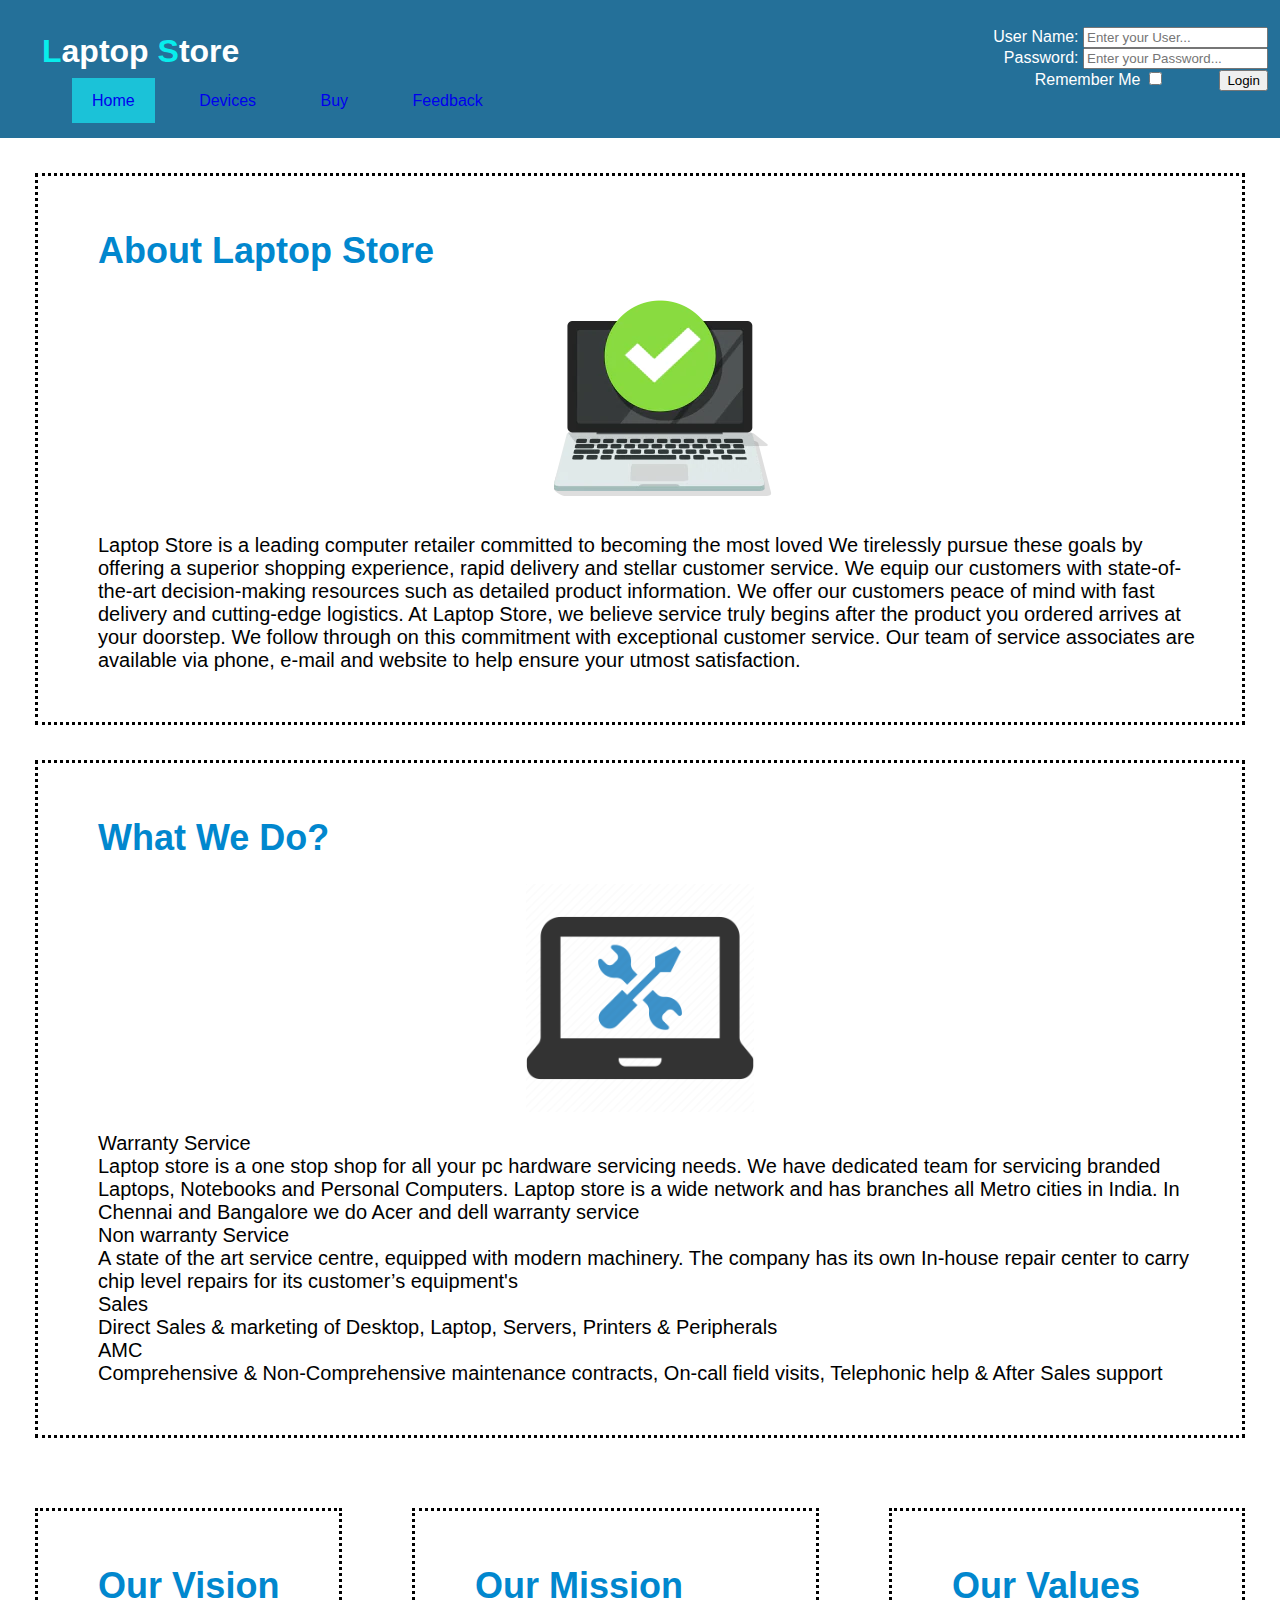
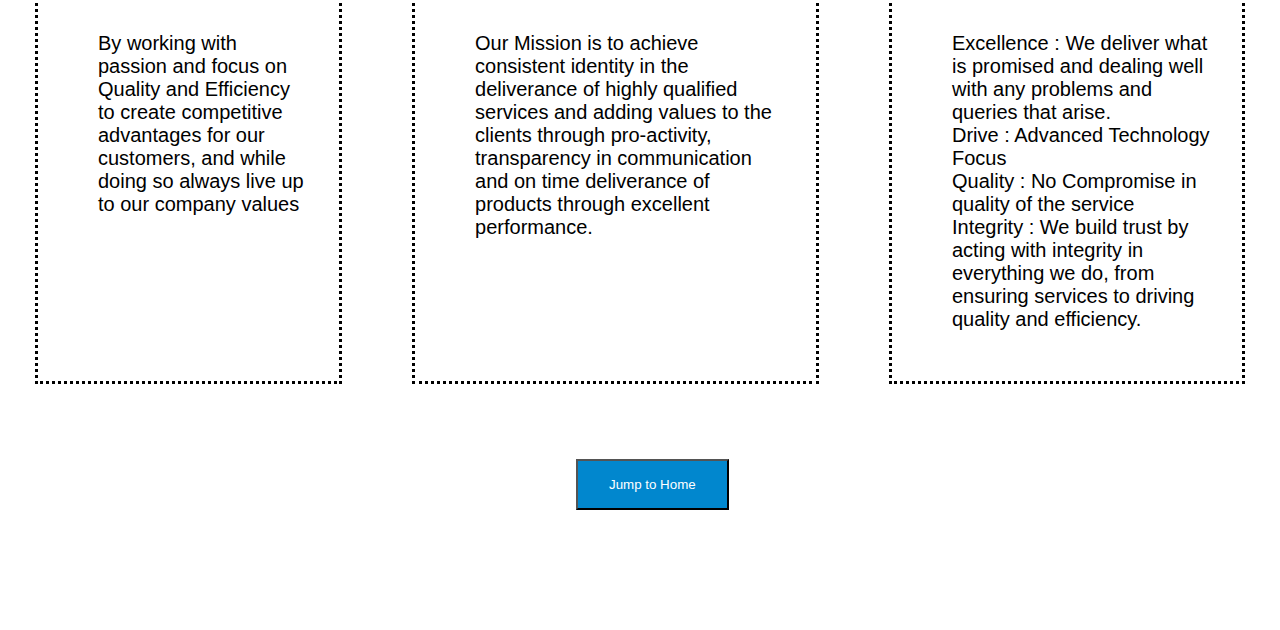
<file: index.html>
<!DOCTYPE html>
<html>
<!-- Start Head-->

<head>
    <meta charset="UTF-8">
    <meta name="keywords" content="Laptop,Buy,Store" />
    <meta name="author" content="FahadAndMouid" />
    <meta name="viewport" content="width=device-width, initial-scale=1.0">
    <link rel="stylesheet" href="./css/styles.css">
    <title>Laptop Store </title>
    <script src="scripts/script.js"></script>

</head>
<!-- End Head-->


<!---Pages-->

<body>
    <div id="container">
        <!--Start Header -->
        <div class="header">
            <!--Name Website -->
            <div class="Login">
                <form action="process" method="post" onsubmit="return validateLogin();">
                    <span class="error" id="errName"> </span>
                    <div class="name_login"> <label for="">User Name: <input type="text" id='name' name="Inputname"
                                onfocus="focusFunction(this)" onblur="blurFunction(this)"
                                placeholder="Enter your User..."> </label>
                    </div>
                    <span class="error" id="errPass"> </span>
                    <div class="pass_login"> <label for="">Password: <input type="password" id='password'
                                onfocus="focusFunction(this)" onblur="blurFunction(this)" name="Inputpass"
                                placeholder="Enter your Password...">
                        </label></div>

                    <label class="Remember "> Remember Me <input type="checkbox" />
                    </label>
                    <input type="submit" value="Login" />
                </form>
            </div>
            <h1 class="Name"><span>L</span>aptop <span>S</span>tore </h1>

            <!--Menu Header -->
            <ul class="links">
                <div class="pill-nav">
                    <a class="active" href="index.html">Home</a>
                    <!--We are now on this page-->
                    <a class="link" href="Devices.html">Devices</a>
                    <a class="link" href="buy.html">Buy</a>
                    <a class="link" href="feedback.html">Feedback</a>


                </div>

            </ul>
            <!--Menu Header -->


        </div>
        <!--End Header -->




        <!--Start Content -->
        <div id="content">
            <!--Start the description -->
            <div class="item">
                <!--description About -->
                <div id='about'>
                    <h1>About Laptop Store</h1>
                    <img src="./images/about.webp" alt="" title="">
                    <p>
                        Laptop Store is a leading computer retailer committed to becoming the most loved
                        We tirelessly pursue these goals by offering a superior
                        shopping experience, rapid delivery and stellar customer service.
                        We equip our customers with state-of-the-art decision-making resources such as detailed
                        product
                        information.
                        We offer our customers peace of mind with fast delivery and cutting-edge logistics.
                        At Laptop Store, we believe service truly begins after the product you ordered arrives at
                        your
                        doorstep.
                        We follow through on this commitment with exceptional customer service.
                        Our team of service associates are available via phone, e-mail and website to help ensure
                        your
                        utmost satisfaction.
                    </p>
                </div>

            </div>
            <div class="item">

                <!--description Service -->
                <div id="service">
                    <h1>What We Do?</h1>
                    <img src="./images/service.png" />
                    <p>Warranty Service <br />
                        Laptop store is a one stop shop for all your pc hardware servicing needs.
                        We have dedicated team for servicing branded Laptops, Notebooks and Personal Computers.
                        Laptop store is a wide network and has branches all Metro cities in India.
                        In Chennai and Bangalore we do Acer and dell warranty service <br />

                        Non warranty Service<br />
                        A state of the art service centre, equipped with modern machinery.
                        The company has its own In-house repair center to carry chip level repairs for its
                        customer’s
                        equipment's <br />

                        Sales<br />
                        Direct Sales & marketing of Desktop, Laptop, Servers, Printers & Peripherals<br />

                        AMC<br />
                        Comprehensive & Non-Comprehensive maintenance contracts, On-call field visits, Telephonic
                        help &
                        After Sales support
                    </p>
                </div>
            </div>

            <div class="col">

                <!--description Vision -->
                <div class="item">
                    <h1>Our Vision</h1>
                    <p>By working with passion and focus on Quality and Efficiency to create competitive advantages
                        for
                        our customers,
                        and while doing so always live up to our company values
                    </p>
                </div>
                <!--description Mission -->
                <div class="item">
                    <h1>Our Mission</h1>
                    <p>Our Mission is to achieve consistent identity in the deliverance of highly qualified services
                        and adding values to the clients through pro-activity,
                        transparency in communication and on time deliverance of products through excellent
                        performance.
                    </p>
                </div>
                <!--description values -->
                <div class="item">
                    <div id="values">
                        <h1>Our Values</h1>
                        <p>Excellence : We deliver what is promised and dealing well with any problems and queries
                            that
                            arise.<br />
                            Drive : Advanced Technology Focus <br />
                            Quality : No Compromise in quality of the service <br />
                            Integrity : We build trust by acting with integrity in everything we do, from ensuring
                            services
                            to driving quality and efficiency.
                        </p>
                    </div>
                </div>
                <!--End the description -->

            </div>
        </div>
        <!--End Content -->

        <!--Jump to on the page-->
        <button class="Jump"><a href="#container">Jump to Home</a></button>
    </div>
</body>

</html>
</file>
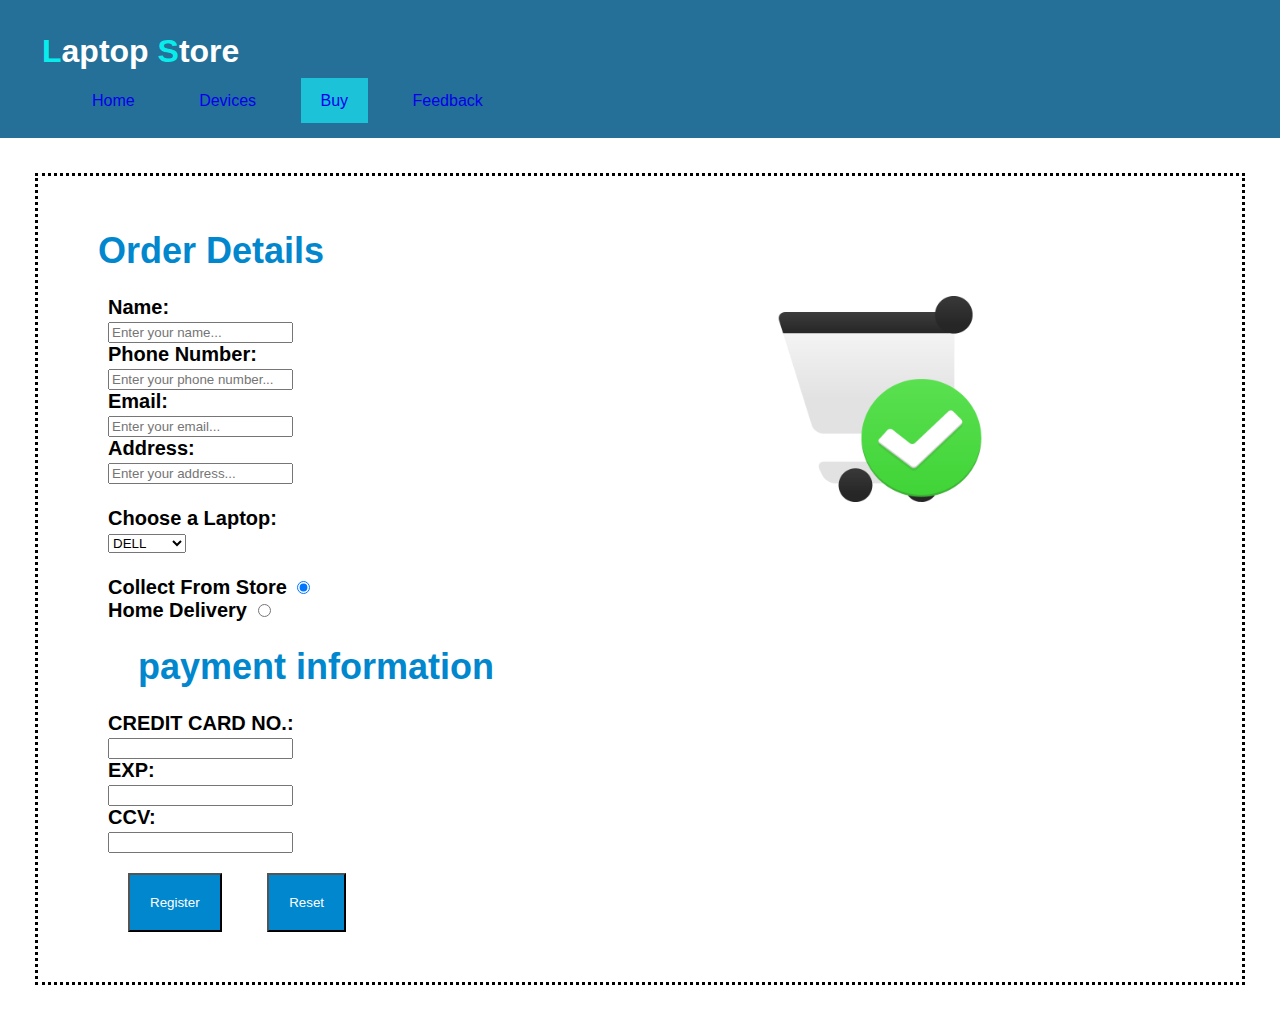
<file: buy.html>
<!DOCTYPE html>
<html>
<!-- Start Head-->

<head>
    <meta charset="UTF-8">
    <meta name="keywords" content="Laptop,Buy,Store" />
    <meta name="author" content="FahadAndMouid" />
    <meta name="viewport" content="width=device-width, initial-scale=1.0">
    <link rel="stylesheet" href="./css/styles.css">
    <title>Buy</title>
</head>
<!-- End Head-->

<body>
    <div id="container">
        <!--Start Header -->
        <div class="header">
            <!--Name Website -->
            <h1 class="Name"><span>L</span>aptop <span>S</span>tore </h1>
            <!--Menu Header -->
            <ul class="links">
                <div class="pill-nav">
                    <a class="link" href="index.html">Home</a>
                    <a class="link" href="Devices.html">Devices</a>
                    <a class="active" href="buy.html">Buy</a>
                    <!--We are now on this page-->
                    <a class="link" href="feedback.html">Feedback</a>
                </div>
            </ul>
            <!--Menu Header -->
        </div>
        <!--End Header -->


        <div class="item">
            <!--Start Purchase information -->
            <div id="order">
                <div class="input">
                    <h1> Order Details </h1>

                    <!--Icon-->
                    <div id="icon"><img src="./images/new-order-icon.jpg" /></div>

                    <!--customer information-->
                    <div id='InfoBuy'>
                        <form action="" method="get">
                            <div> <label> Name: <div> <input type="text" name="name" placeholder="Enter your name..." />
                                    </div></label></div>
                            <div> <label>Phone Number: <div> <input type="text" name="phone"
                                            placeholder="Enter your phone number..." /> </div> </label></div>
                            <label> Email: <div> <input type="email" name="email" placeholder="Enter your email..." />
                                </div> </label>
                            <label> Address: <div> <input type="text" name="address"
                                        placeholder="Enter your address..." /></div> </label>
                            <br />

                            <!--Choosing a laptop by the customer-->
                            <label>Choose a Laptop:</label>
                            <div>
                                <select name="SelectLaptop" id="Laptop">
                                    <option value="dell">DELL</option>
                                    <option value="hp">HP</option>
                                    <option value="macBook">MacBook</option>
                                    <option value="lenovo">Lenovo</option>
                                </select>
                            </div>

                            <br />
                            <!--How to ship the order to the customer-->
                            <div>
                                <div>
                                    <label> Collect From Store <input type="radio" name="delivery" value="store"
                                            checked="checked" />
                                    </label> <br />
                                    <label> Home Delivery <input type="radio" name="delivery" value="home" /> </label>
                                </div>
                            </div>

                            <!--Enter the credit card number to make the purchase-->
                            <div>
                                <h1> payment information </h1>
                                <div>
                                    <div> <label> CREDIT CARD NO.:<div> <input type="text" name="card" /> </div></label></div>
                                    <div> <label> EXP:<div> <input type="text" name="exp" /> </div> </label> </div>
                                    <div> <label> CCV:<div> <input type="text" name="ccv" /> </div> </label> </div>
                                    <!--Executing the purchase-->
                                    <input class="submitBtn" type="submit" value="Register" />
                                    <!--Erase all fields and restart it again-->
                                    <input class="submitBtn" type="reset" value="Reset">
                        </form>
                    </div>
                </div>
            </div>
        </div>
    </div>




</body>

</html>
</file>
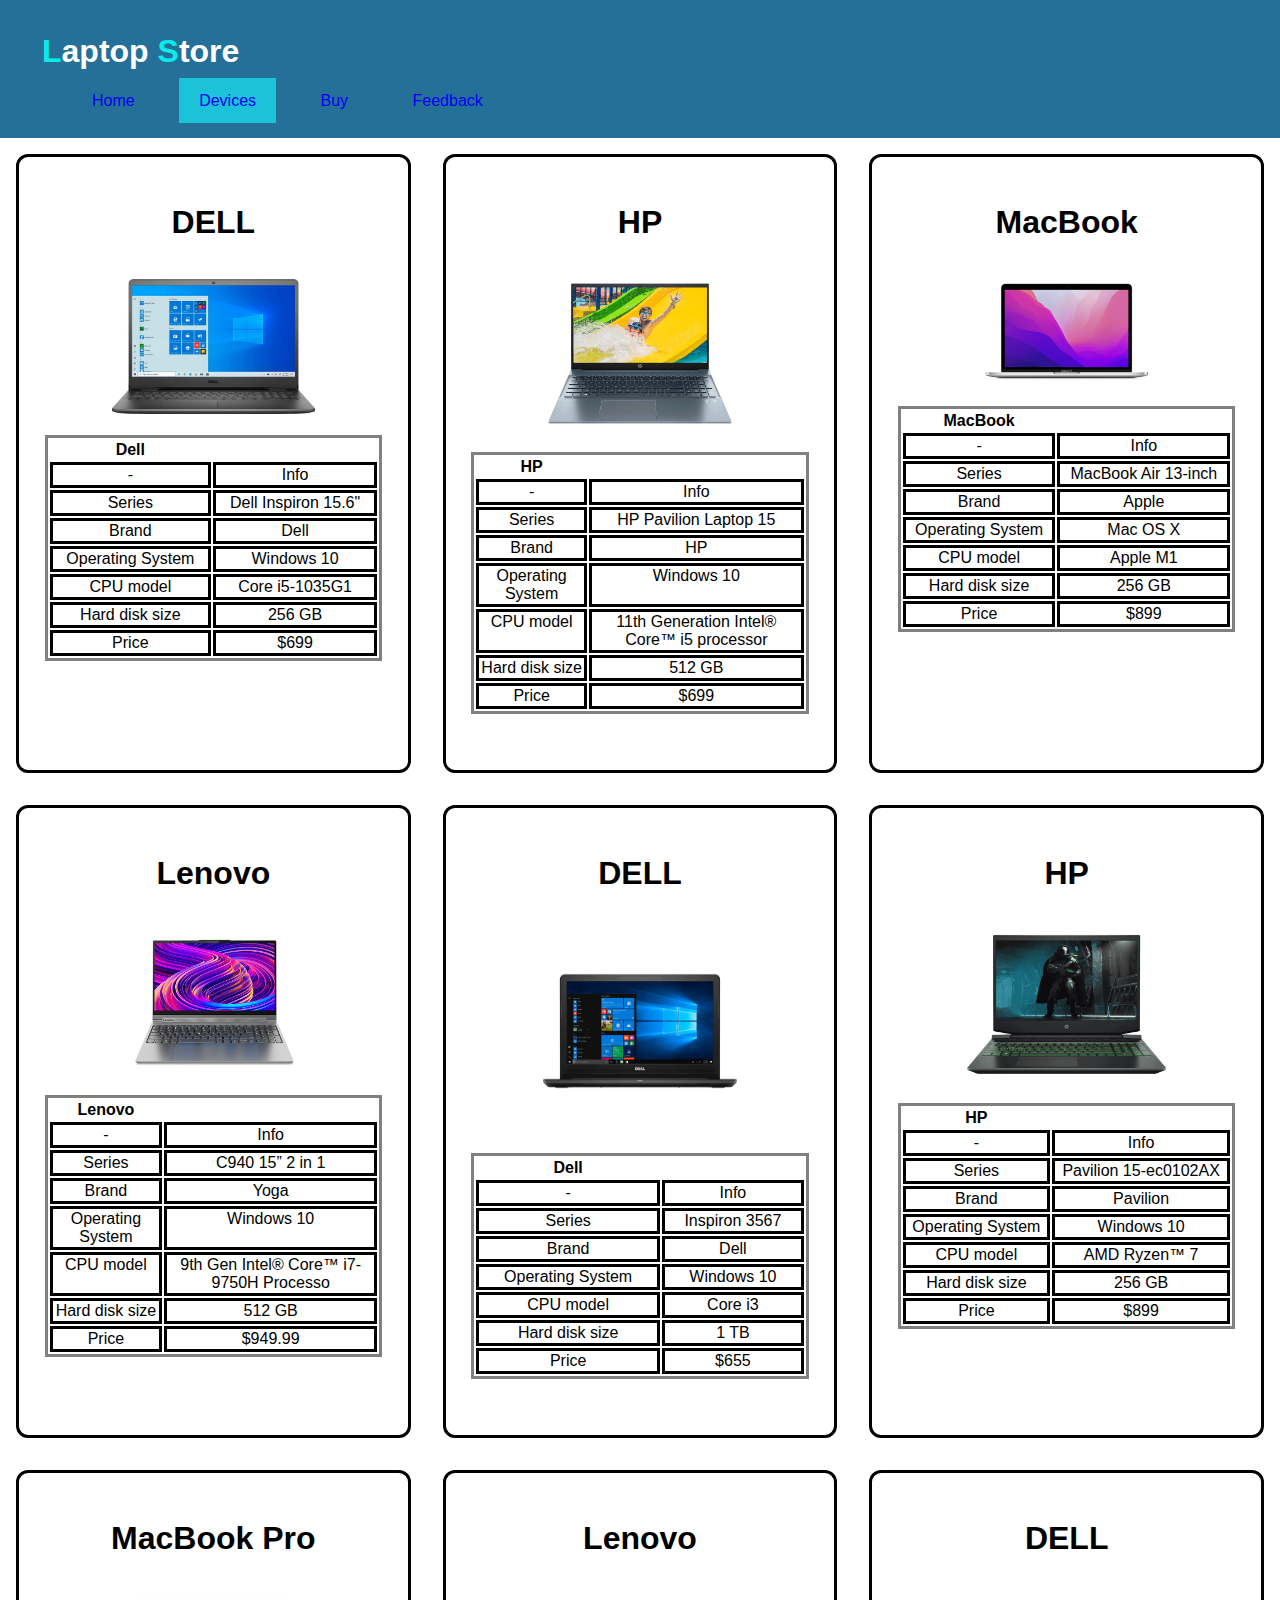
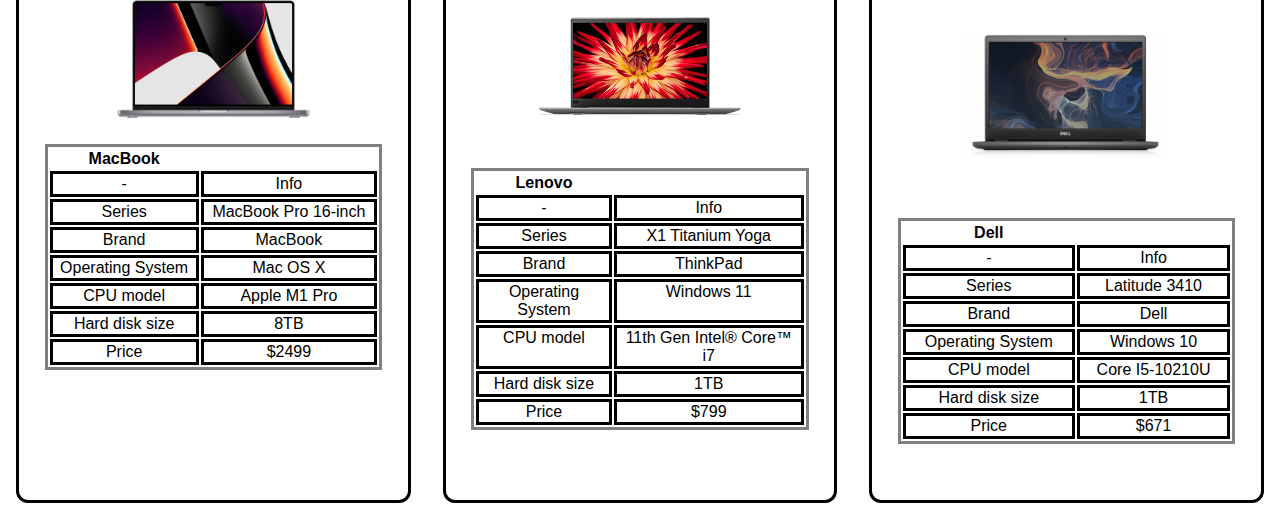
<file: Devices.html>
<!DOCTYPE html>
<html>
<!-- Start Head-->

<head>
    <meta charset="UTF-8">
    <meta name="keywords" content="Laptop,Buy,Store" />
    <meta name="author" content="FahadAndMouid" />
    <meta name="viewport" content="width=device-width, initial-scale=1.0">
    <link rel="stylesheet" href="./css/styles.css">
    <title>Devices</title>
</head>
<!-- End Head-->

<body>
    <div id="container">
        <!--Start Header -->
        <div class="header">
            <!--Name Website -->
            <h1 class="Name"><span>L</span>aptop <span>S</span>tore </h1>
            <!--Menu Header -->
            <ul class="links">
                <div class="pill-nav">
                    <a class="link" href="index.html">Home</a>
                    <a class="active" href="Devices.html">Devices</a>
                    <!--We are now on this page-->
                    <a class="link" href="buy.html">Buy</a>
                    <a class="link" href="feedback.html">Feedback</a>
                </div>
            </ul>
            <!--Menu Header -->
        </div>
        <!--End Header -->



        <!--Start laptop information -->
        <div id="info">
            <!--First row-->
            <div id="row1">
                <div class="device">
                    <!--Available laptops-->
                    <div class="laptop">
                        <!--Name laptop-->
                        <h1>DELL</h1>
                        <!--picture for laptop-->
                        <img src="./images/DELL.jpeg " alt="">
                        <!--ing table for laptop information-->
                        <table>
                            <th>Dell</th>
                            <tr>
                                <td>-</td>
                                <td>Info</td>
                            </tr>
                            <tr>
                                <td>Series </td>
                                <td>Dell Inspiron 15.6"</td>
                            </tr>
                            <tr>
                                <td>Brand </td>
                                <td>Dell</td>
                            </tr>
                            <tr>
                                <td>Operating System</td>
                                <td> Windows 10</td>
                            </tr>
                            <tr>
                                <td>CPU model </td>
                                <td>Core i5-1035G1</td>
                            </tr>
                            <tr>
                                <td>Hard disk size</td>
                                <td> 256 GB</td>
                            </tr>
                            <tr>
                                <td>Price</td>
                                <td> $699</td>
                            </tr>
                        </table>
                    </div>


                    <div class="laptop">
                        <!--Name laptop-->
                        <h1>HP</h1>
                        <!--picture for laptop-->
                        <img src="./images/hp1.png" alt="">
                        <table>
                            <th>HP</th>
                            <tr>
                                <td>-</td>
                                <td>Info</td>
                            </tr>
                            <tr>
                                <td>Series </td>
                                <td> HP Pavilion Laptop 15</td>
                            </tr>
                            <tr>
                                <td>Brand </td>
                                <td>HP</td>
                            </tr>
                            <tr>
                                <td>Operating System</td>
                                <td> Windows 10</td>
                            </tr>
                            <tr>
                                <td>CPU model </td>
                                <td>11th Generation Intel® Core™ i5 processor
                                </td>
                            </tr>
                            <tr>
                                <td>Hard disk size</td>
                                <td> 512 GB</td>
                            </tr>
                            <tr>
                                <td>Price</td>
                                <td> $699</td>
                            </tr>
                        </table>
                    </div>


                    <div class="laptop">
                        <!--Name laptop-->
                        <h1>MacBook </h1>
                        <!--picture for laptop-->
                        <img src="./images/mac1.png " alt="">
                        <table>
                            <th>MacBook </th>
                            <tr>
                                <td>-</td>
                                <td>Info</td>
                            </tr>
                            <tr>
                                <td>Series </td>
                                <td>MacBook Air 13-inch
                                </td>
                            </tr>
                            <tr>
                                <td>Brand </td>
                                <td>Apple</td>
                            </tr>
                            <tr>
                                <td>Operating System</td>
                                <td>Mac OS X</td>
                            </tr>
                            <tr>
                                <td>CPU model </td>
                                <td>Apple M1 </td>
                            </tr>
                            <tr>
                                <td>Hard disk size</td>
                                <td> 256 GB</td>
                            </tr>
                            <tr>
                                <td>Price</td>
                                <td> $899</td>
                            </tr>
                        </table>
                    </div>
                </div>
            </div>

            <!--Second row-->
            <div id="row2">
                <div class="device">
                    <div class="laptop">
                        <!--Name laptop-->
                        <h1>Lenovo </h1>
                        <!--picture for laptop-->
                        <img src="./images/lanvo1.png " alt="">
                        <table>
                            <th>Lenovo</th>
                            <tr>
                                <td>-</td>
                                <td>Info</td>
                            </tr>
                            <tr>
                                <td>Series </td>
                                <td>C940 15” 2 in 1</td>
                            </tr>
                            <tr>
                                <td>Brand </td>
                                <td>Yoga</td>
                            </tr>
                            <tr>
                                <td>Operating System</td>
                                <td> Windows 10</td>
                            </tr>
                            <tr>
                                <td>CPU model </td>
                                <td>9th Gen Intel® Core™ i7-9750H Processo</td>
                            </tr>
                            <tr>
                                <td>Hard disk size</td>
                                <td> 512 GB</td>
                            </tr>
                            <tr>
                                <td>Price</td>
                                <td> $949.99</td>
                            </tr>
                        </table>
                    </div>


                    <div class="laptop">
                        <!--Name laptop-->
                        <h1>DELL</h1>
                        <!--picture for laptop-->
                        <img src="./images/dell2.png " alt="">
                        <table>
                            <th>Dell</th>
                            <tr>
                                <td>-</td>
                                <td>Info</td>
                            </tr>
                            <tr>
                                <td>Series </td>
                                <td>Inspiron 3567</td>
                            </tr>
                            <tr>
                                <td>Brand </td>
                                <td>Dell</td>
                            </tr>
                            <tr>
                                <td>Operating System</td>
                                <td> Windows 10</td>
                            </tr>
                            <tr>
                                <td>CPU model </td>
                                <td>Core i3</td>
                            </tr>
                            <tr>
                                <td>Hard disk size</td>
                                <td> 1 TB</td>
                            </tr>
                            <tr>
                                <td>Price</td>
                                <td> $655</td>
                            </tr>
                        </table>
                    </div>


                    <div class="laptop">
                        <!--Name laptop-->
                        <h1>HP</h1>
                        <!--picture for laptop-->
                        <img src="./images/hp2.png " alt="">
                        <table>
                            <th>HP</th>
                            <tr>
                                <td>-</td>
                                <td>Info</td>
                            </tr>
                            <tr>
                                <td>Series </td>
                                <td>Pavilion 15-ec0102AX</td>
                            </tr>
                            <tr>
                                <td>Brand </td>
                                <td>Pavilion </td>
                            </tr>
                            <tr>
                                <td>Operating System</td>
                                <td> Windows 10</td>
                            </tr>
                            <tr>
                                <td>CPU model </td>
                                <td>AMD Ryzen™ 7 </td>
                            </tr>
                            <tr>
                                <td>Hard disk size</td>
                                <td> 256 GB</td>
                            </tr>
                            <tr>
                                <td>Price</td>
                                <td> $899</td>
                            </tr>
                        </table>
                    </div>
                </div>
            </div>

            <!--Third row-->
            <div id="row3">
                <div class="device">
                    <div class="laptop">
                        <!--Name laptop-->
                        <h1>MacBook Pro</h1>
                        <img src="./images/mac2.png" alt="">
                        <table>
                            <th>MacBook</th>
                            <tr>
                                <td>-</td>
                                <td>Info</td>
                            </tr>
                            <tr>
                                <td>Series </td>
                                <td>MacBook Pro 16-inch</td>
                            </tr>
                            <tr>
                                <td>Brand </td>
                                <td>MacBook</td>
                            </tr>
                            <tr>
                                <td>Operating System</td>
                                <td>Mac OS X</td>
                            </tr>
                            <tr>
                                <td>CPU model </td>
                                <td>Apple M1 Pro</td>
                            </tr>
                            <tr>
                                <td>Hard disk size</td>
                                <td> 8TB</td>
                            </tr>
                            <tr>
                                <td>Price</td>
                                <td> $2499</td>
                            </tr>
                        </table>
                    </div>


                    <div class="laptop">
                        <!--Name laptop-->
                        <h1>Lenovo</h1>
                        <img src="./images/lanvo2.png" alt="">
                        <table>
                            <th>Lenovo</th>
                            <tr>
                                <td>-</td>
                                <td>Info</td>
                            </tr>
                            <tr>
                                <td>Series </td>
                                <td>X1 Titanium Yoga</td>
                            </tr>
                            <tr>
                                <td>Brand </td>
                                <td>ThinkPad </td>
                            </tr>
                            <tr>
                                <td>Operating System</td>
                                <td> Windows 11</td>
                            </tr>
                            <tr>
                                <td>CPU model </td>
                                <td>11th Gen Intel® Core™ i7</td>
                            </tr>
                            <tr>
                                <td>Hard disk size</td>
                                <td> 1TB</td>
                            </tr>
                            <tr>
                                <td>Price</td>
                                <td> $799</td>
                            </tr>
                        </table>
                    </div>


                    <div class="laptop">
                        <!--Name laptop-->
                        <h1>DELL</h1>
                        <img src="./images/dell3.png" alt="">
                        <table>
                            <th>Dell</th>
                            <tr>
                                <td>-</td>
                                <td>Info</td>
                            </tr>
                            <tr>
                                <td>Series </td>
                                <td>Latitude 3410</td>
                            </tr>
                            <tr>
                                <td>Brand </td>
                                <td>Dell</td>
                            </tr>
                            <tr>
                                <td>Operating System</td>
                                <td> Windows 10</td>
                            </tr>
                            <tr>
                                <td>CPU model </td>
                                <td>Core I5-10210U</td>
                            </tr>
                            <tr>
                                <td>Hard disk size</td>
                                <td> 1TB</td>
                            </tr>
                            <tr>
                                <td>Price</td>
                                <td> $671</td>
                            </tr>
                        </table>
                    </div>
                </div>
            </div>
        </div>



</body>
</html>
</file>
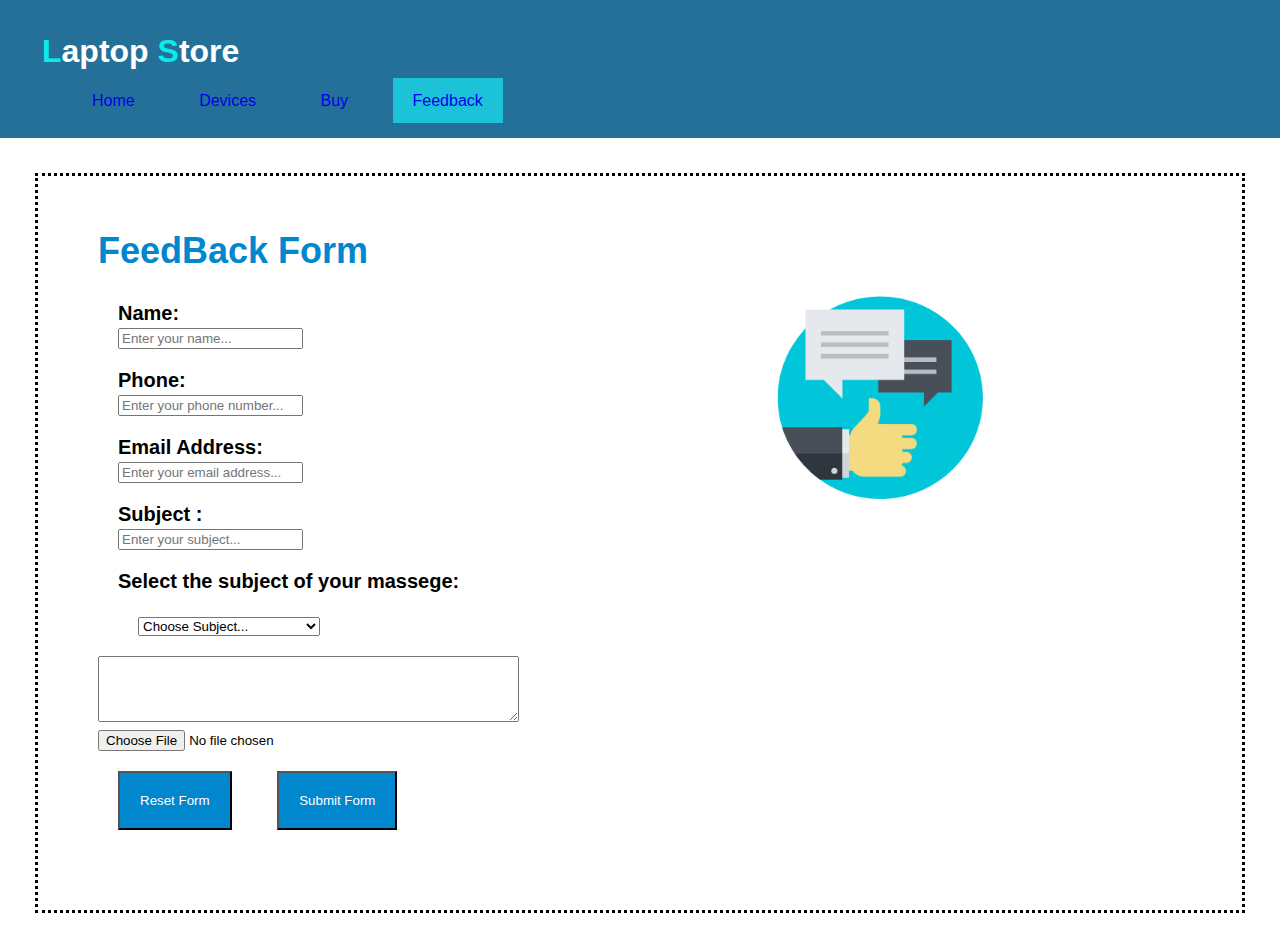
<file: feedback.html>
<!DOCTYPE html>
<html>
<!-- Start Head-->

<head>
    <meta charset="UTF-8">
    <meta name="keywords" content="Laptop,Buy,Store" />
    <meta name="author" content="FahadAndMouid" />
    <meta name="viewport" content="width=device-width, initial-scale=1.0">
    <link rel="stylesheet" href="./css/styles.css">
    <script src="scripts/script.js"></script>

    <title>FeedBack</title>
</head>
<!-- End Head-->

<body>
    <div id="container">
        <!--Start Header -->
        <div class="header">
            <!--Name Website -->
            <h1 class="Name"><span>L</span>aptop <span>S</span>tore </h1>
            <!--Menu Header -->
            <ul class="links">
                <div class="pill-nav">
                    <a class="link" href="index.html">Home</a>
                    <a class="link" href="Devices.html">Devices</a>
                    <a class="link" href="buy.html">Buy</a>
                    <a class="active" href="feedback.html">Feedback</a>
                    <!--We are now on this page-->
                </div>
            </ul>
        </div>


        <div class="item">
            <!--Entering customer FeedBack-->
            <h1> FeedBack Form </h1>
            <!--Icon-->
            <div id="icon"><img src="./images/feedback.png" /></div>

            <!--customer information-->
            <div id="InfoFeedback">
                <form action="process" method="post" onsubmit="return validate();">
                    <div class="infoUser"> <label> Name: <span class="error" id="errNameFB"> </span>
                            <div> <input id="nameFB" type="text" name="name" placeholder="Enter your name..." size="20"
                                    onkeyup="nodigit(this)" onfocus="focusFunction(this)" onblur="blurFunction(this)"
                                    maxlength="" /> </div>
                        </label> </div>
                    <div class="infoUser"> <label> Phone: <span class="error" id="errPhone"> </span>
                            <div> <input id="phoneFB" type="text" name="phone" onfocus="focusFunction(this)"
                                    onblur="blurFunction(this)" placeholder="Enter your phone number..." /> </div>
                        </label> </div>
                    <div class="infoUser"> <label> Email Address: <span class="error" id="errEmail"> </span>
                            <div> <input id="emailFB" type="text" name="email" onfocus="focusFunction(this)"
                                    onblur="blurFunction(this)" placeholder="Enter your email address..." /> </div>
                        </label> </div>
                    <div class="infoUser"> <label> Subject : <span class="error" id="errSubject_in"> </span>
                            <div> <input id="subject_in" type="text" name="subject_in" onfocus="focusFunction(this)"
                                    onblur="blurFunction(this)" placeholder="Enter your subject..." /> </div>
                        </label> </div>

                    <!--Choosing the subject of the message by the customer-->
                    <div class="infoUser"> <label> Select the subject of your massege: <span class="error"
                                id="errSubject"> </span>
                            <div class="infoUser">

                                <select id="subject" name="subject">
                                    <option> Choose Subject... </option>
                                    <option> Latter to the editor </option>
                                    <option> Grievances </option>
                                    <option> Websit error </option>
                                    <option> Other feedback/suggestion </option>
                                </select>
                            </div>
                    </div>

                    </label>
                    <!--Writing a letter by the client-->
                    <textarea id="message" name="message" rows="4" cols="50" onfocus="focusFunction(this)"
                        onblur="blurFunction(this)"></textarea> <span class="error" id="errMessage"> </span>
                    <!--Submit an attachment, if any-->
                    <div><input type="file" name="chosenFile" /></div>
                    <!--Erase all fields and restart it again-->
                    <input class="submitBtn" type="reset" value="Reset Form" />
                    <!--Executing-->
                    <input class="submitBtn" type="submit" value="Submit Form" />
                </form>
            </div>
</body>

</html>
</file>
<file: css/styles.css>
/*for all pages*/
body {
    font-family: Arial, Helvetica, Futura ;
    margin: 0;
    padding: 0;
  }
  p{
      font-size: 20px;
  }
  .container {
    margin: 0 auto;
  }

  span{
color: #05fff8e6;
  }

/* for Header */
.header{
    padding: 12px;
    background: #247099;
    color: white;
}
.header span{
    color: #05fff8e6;
      }
/*Navigation Bar*/
.pill-nav a:hover {
    background: #0cdefa;
    color: #fff;
    text-decoration: underline;
}
.pill-nav a{
    margin-left: 20px;
    padding: 14px 20px;
    text-decoration: none;
}
.Login{
float: right;
text-align: right;
margin-top: 15px;
}
.name_login .pass_login{
    padding: 10px;
}
.Remember {
    margin-right: 50px;
}



span.error{
    color: red;
    font-weight: bold;
}


/*active page*/
.active{
    background-color: #1bc2d8;
}

/*for Content And description*/
.item{
    border-style: dotted;
    padding: 30px;
    margin: 35px;
}
.item  :hover{
color: #000;
}
.item h1{
    font-size: 36px;
    color: #0187ce;
    font-family: fantasy,Arial, Helvetica ;
}
.item p,h1{
margin-left: 30px;
}


#service img{
    width: 20%;
    margin-left: auto;
    margin-right: auto;
    display: block;
}
#about img{
    width: 35%;
    display: block;
    margin-left: auto;
    margin-right: auto;
    margin-top: 18px;
    margin-bottom: 38px;
}
#values {
    width: 290px;
}

/* Using Jump to on the page*/
  .Jump{
  background-color: #0187ce;
  margin-left: 45%;
  margin-bottom: 120px;
  margin-top: 40px;
  }
.Jump a, a:visited{
    color: white;
    padding: 15px 25px;
    text-align: center;
    text-decoration: none;
    display: inline-block;
  }
  
/*For Page 2 : Devices */
.laptop h1{
margin-left: auto;
margin-right: auto;
display: block;
}

.col{
display: inline-flex;
}   

table ,tr,td{
    border-style:solid;
    vertical-align: top;
    text-align: center;
}
.laptop img{
    width: 60%;
    margin: 5%;
}
.laptop table{
    width: 100%;
    margin-bottom: 30px;
}
.laptop{
    text-align: center;
    border-style: solid;
    border-radius: 12px;
    margin: 16px;
    padding: 2%;
    width: 30%;
}
.device{
    display:inline-flex;
}
/*For Page 3 And 4 : Buy,Feedback */

/*Edit input*/
input:hover {
    background-color: pink; 
    color: red;
}
 input:focus {
     background-color: lightblue; 
     color: blue;
}
.input label{
        font-weight: bolder;
}

    /*Edit Icon*/
#icon img{
    width: 18%;
    float: right;
    margin-right: 20%;
}

/*Edit submit*/
.submitBtn a, a:visited{
    color: white;
    text-align: center;
    text-decoration: none;
    display: inline-block;
}
.submitBtn{
 margin: 20px;       
 background-color: #0187ce;
padding: 20px 20px;
color: white;
}

/*Page Format*/
#InfoBuy{
    margin-left: 40px;
    font-size: 20px;
}
#InfoFeedback{
    font-weight: bolder;
    font-size: 20px;
    margin: 30px; 
}
.infoUser{
    margin: 20px;
}
</file>
